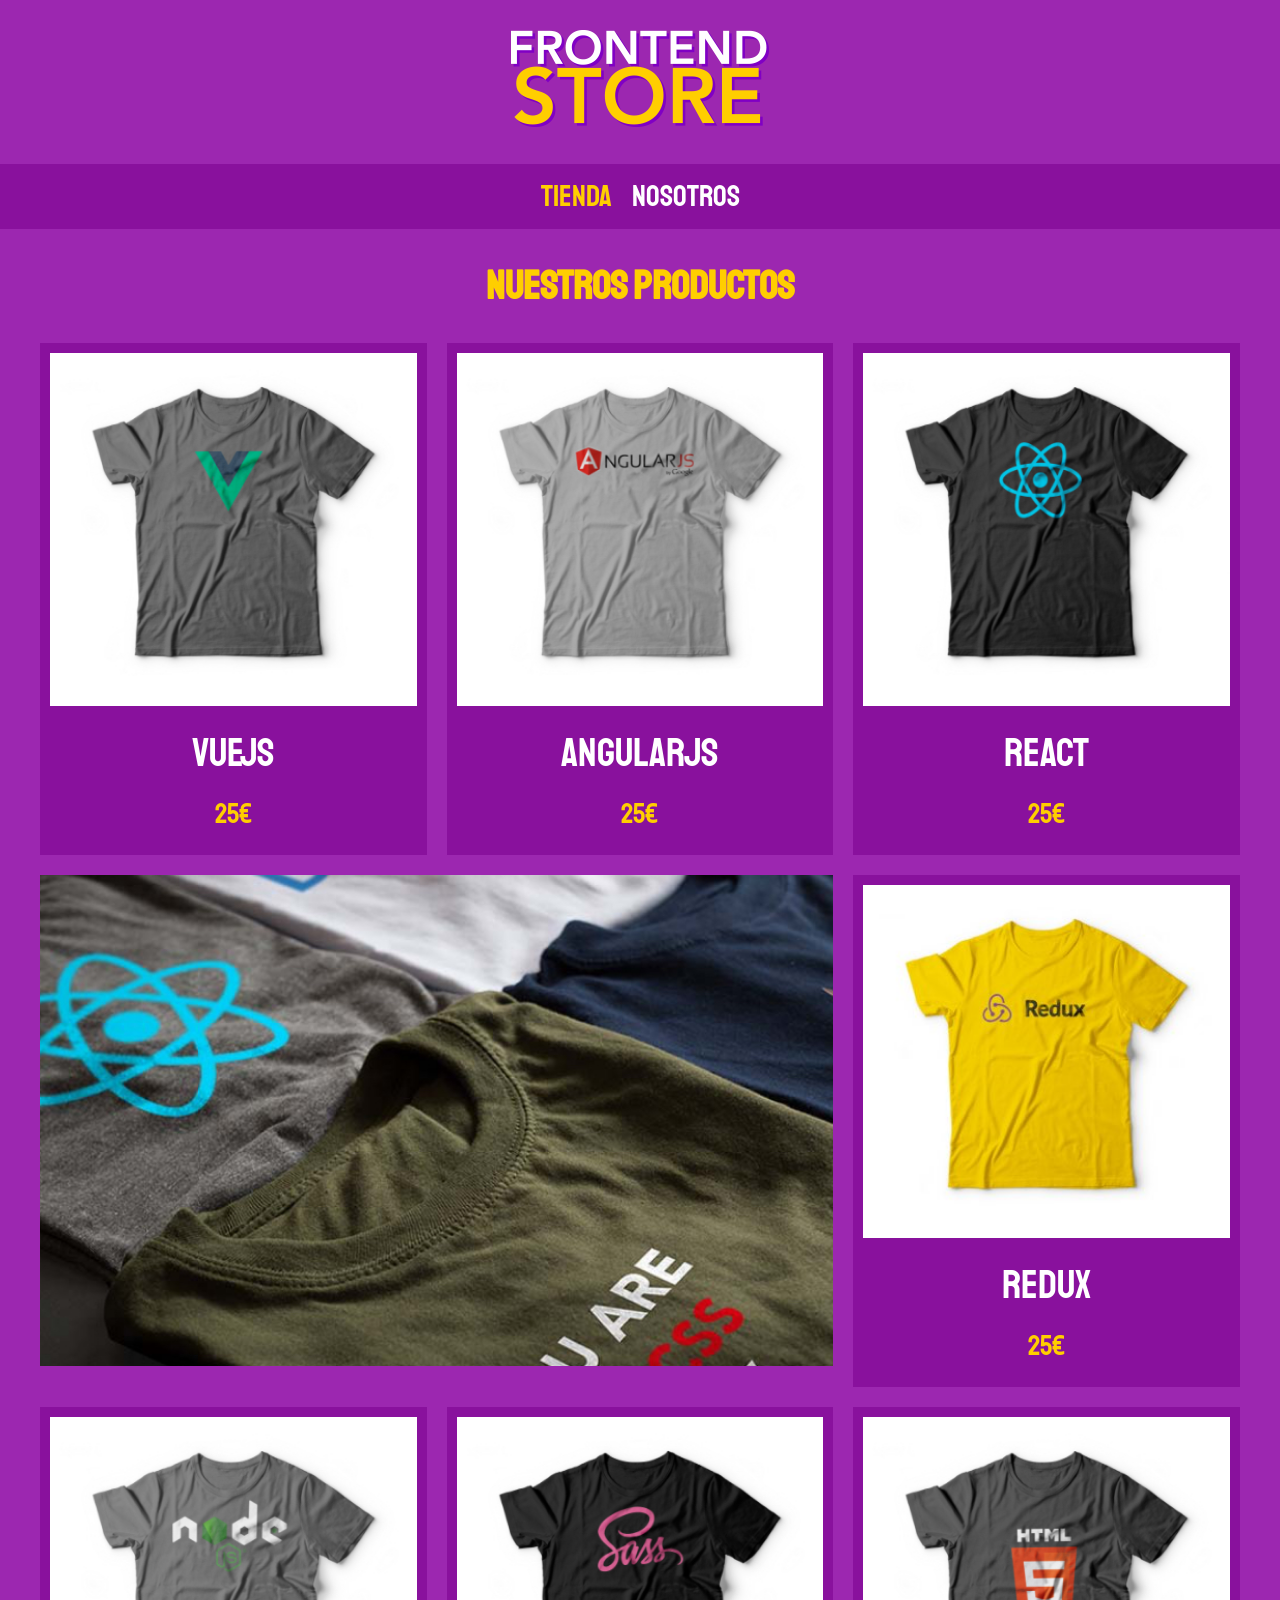
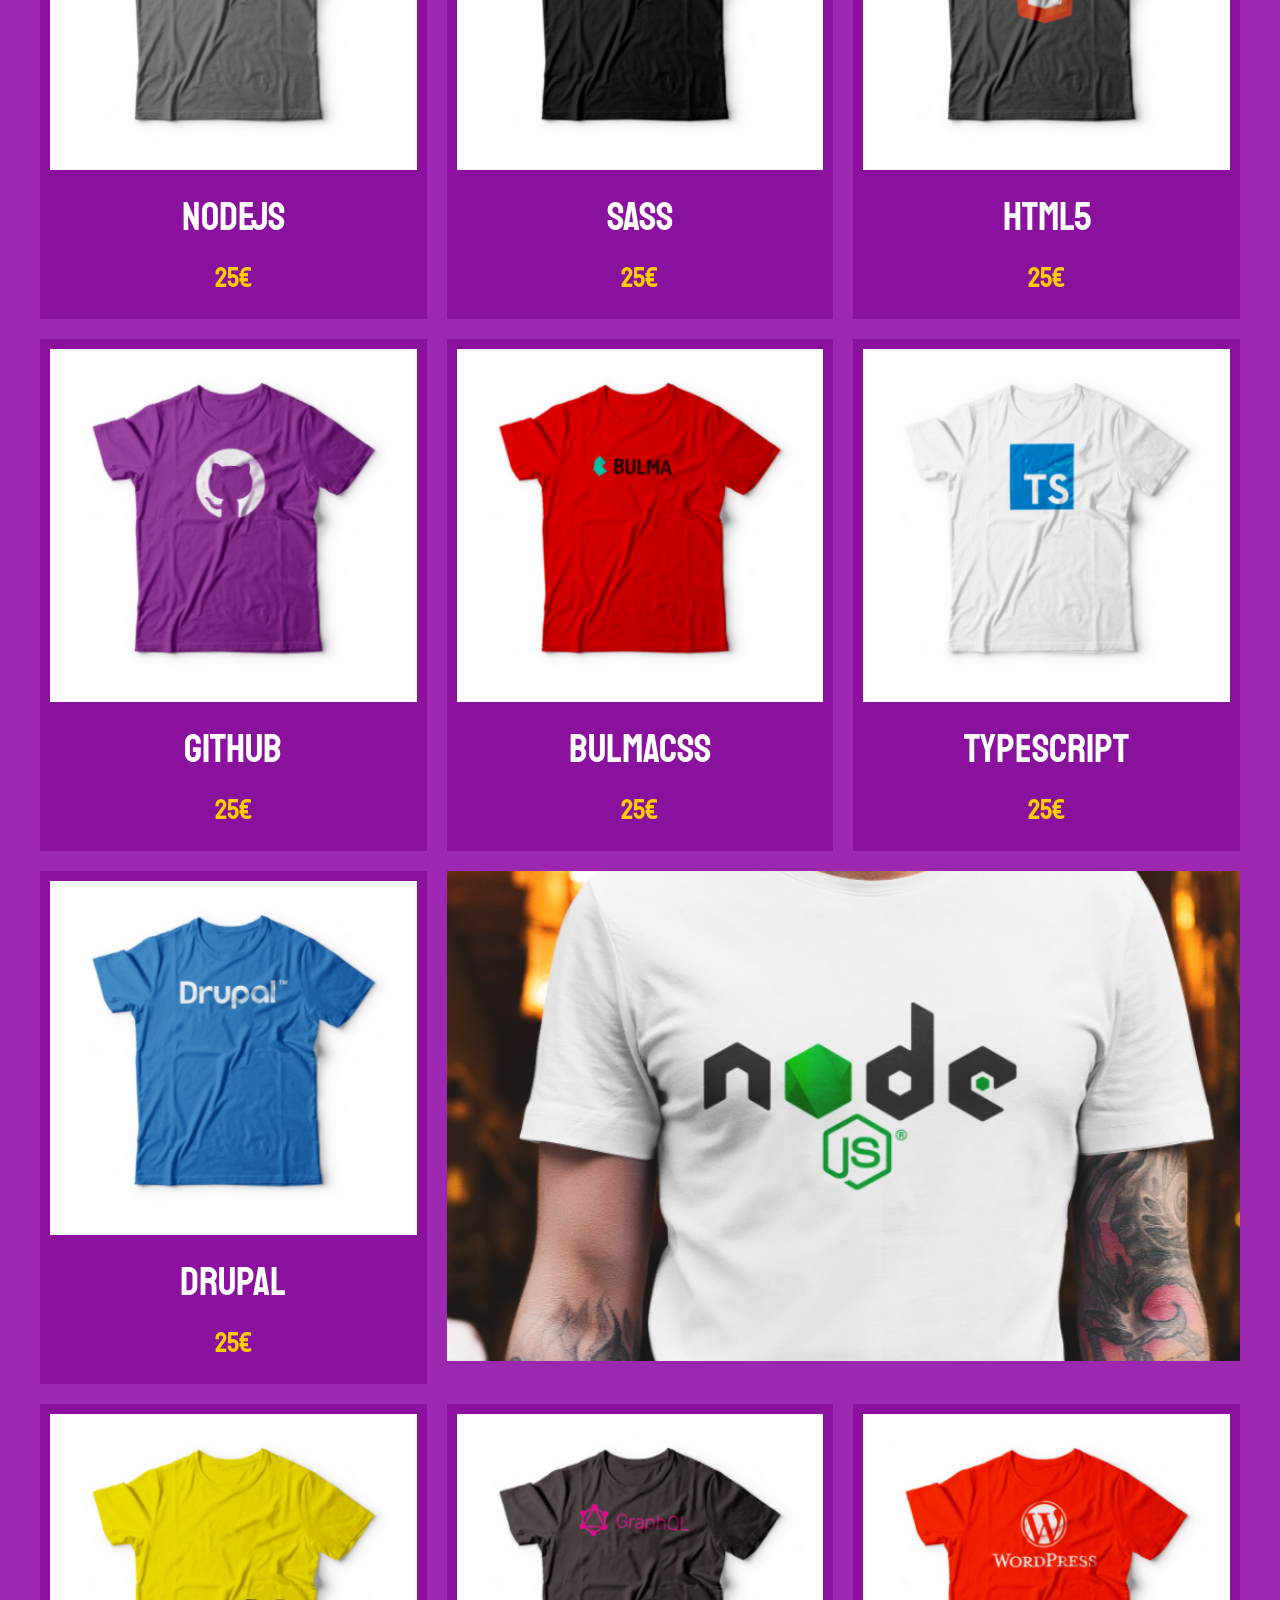
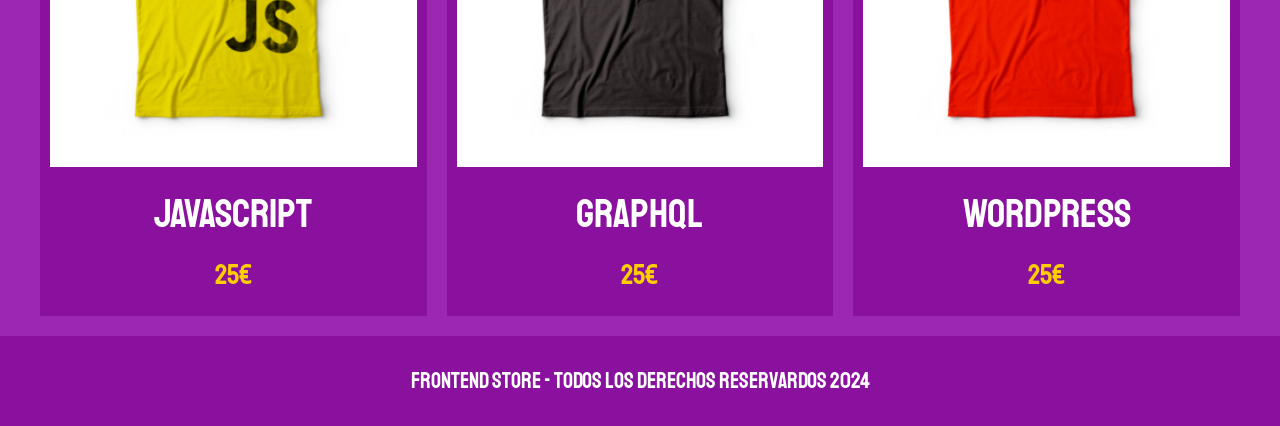
<file: index.html>
<!DOCTYPE html>
<html lang="en">

<head>
    <meta charset="UTF-8">
    <meta name="viewport" content="width=device-width, initial-scale=1.0">
    <link rel="stylesheet" href="css/normalize.css">
    <link rel="stylesheet" href="css/styles.css">
    <title>Frontend Store</title>
    <link rel="preconnect" href="https://fonts.googleapis.com">
    <link rel="preconnect" href="https://fonts.gstatic.com" crossorigin>
    <link href="https://fonts.googleapis.com/css2?family=Staatliches&display=swap" rel="stylesheet">
</head>

<body>
    <header class="header">
        <a href="index.html">
            <img class="header__logo" src="img/logo.png" alt="Logotipo">
        </a>
    </header>
    <nav class="navegacion">
        <a class="navegacion__enlace navegacion__enlace--activo" href="index.html">Tienda</a>
        <a class="navegacion__enlace" href="nosotros.html">Nosotros</a>
    </nav>
    <main class="contenedor">
        <h1>Nuestros productos</h1>

        <div class="grid">
            <div class="producto">
                <a href="producto.html">
                    <img class="producto__imagen" src="img/1.jpg" alt="imagen camisa">
                    <div class="producto__informacion">
                        <p class="producto__nombre">VueJS</p>
                        <P class="producto__precio">25€</P>
                    </div>
                </a>
            </div> <!-- fin producto  -->
            <div class="producto">
                <a href="producto.html">
                    <img class="producto__imagen" src="img/2.jpg" alt="imagen camisa">
                    <div class="producto__informacion">
                        <p class="producto__nombre">AngularJS</p>
                        <P class="producto__precio">25€</P>
                    </div>
                </a>
            </div> <!-- fin producto  -->
            <div class="producto">
                <a href="producto.html">
                    <img class="producto__imagen" src="img/3.jpg" alt="imagen camisa">
                    <div class="producto__informacion">
                        <p class="producto__nombre">React</p>
                        <P class="producto__precio">25€</P>
                    </div>
                </a>
            </div> <!-- fin producto  -->
            <div class="producto">
                <a href="producto.html">
                    <img class="producto__imagen" src="img/4.jpg" alt="imagen camisa">
                    <div class="producto__informacion">
                        <p class="producto__nombre">Redux</p>
                        <P class="producto__precio">25€</P>
                    </div>
                </a>
            </div> <!-- fin producto  -->
            <div class="producto">
                <a href="producto.html">
                    <img class="producto__imagen" src="img/5.jpg" alt="imagen camisa">
                    <div class="producto__informacion">
                        <p class="producto__nombre">NodeJS</p>
                        <P class="producto__precio">25€</P>
                    </div>
                </a>
            </div> <!-- fin producto  -->
            <div class="producto">
                <a href="producto.html">
                    <img class="producto__imagen" src="img/6.jpg" alt="imagen camisa">
                    <div class="producto__informacion">
                        <p class="producto__nombre">SASS</p>
                        <P class="producto__precio">25€</P>
                    </div>
                </a>
            </div> <!-- fin producto  -->
            <div class="producto">
                <a href="producto.html">
                    <img class="producto__imagen" src="img/7.jpg" alt="imagen camisa">
                    <div class="producto__informacion">
                        <p class="producto__nombre">HTML5</p>
                        <P class="producto__precio">25€</P>
                    </div>
                </a>
            </div> <!-- fin producto  -->
            <div class="producto">
                <a href="producto.html">
                    <img class="producto__imagen" src="img/8.jpg" alt="imagen camisa">
                    <div class="producto__informacion">
                        <p class="producto__nombre">Github</p>
                        <P class="producto__precio">25€</P>
                    </div>
                </a>
            </div> <!-- fin producto  -->
            <div class="producto">
                <a href="producto.html">
                    <img class="producto__imagen" src="img/9.jpg" alt="imagen camisa">
                    <div class="producto__informacion">
                        <p class="producto__nombre">BulmaCSS</p>
                        <P class="producto__precio">25€</P>
                    </div>
                </a>
            </div> <!-- fin producto  -->
            <div class="producto">
                <a href="producto.html">
                    <img class="producto__imagen" src="img/10.jpg" alt="imagen camisa">
                    <div class="producto__informacion">
                        <p class="producto__nombre">TypeScript</p>
                        <P class="producto__precio">25€</P>
                    </div>
                </a>
            </div> <!-- fin producto  -->
            <div class="producto">
                <a href="producto.html">
                    <img class="producto__imagen" src="img/11.jpg" alt="imagen camisa">
                    <div class="producto__informacion">
                        <p class="producto__nombre">Drupal</p>
                        <P class="producto__precio">25€</P>
                    </div>
                </a>
            </div> <!-- fin producto  -->
            <div class="producto">
                <a href="producto.html">
                    <img class="producto__imagen" src="img/12.jpg" alt="imagen camisa">
                    <div class="producto__informacion">
                        <p class="producto__nombre">JavaScript</p>
                        <P class="producto__precio">25€</P>
                    </div>
                </a>
            </div> <!-- fin producto  -->
            <div class="producto">
                <a href="producto.html">
                    <img class="producto__imagen" src="img/13.jpg" alt="imagen camisa">
                    <div class="producto__informacion">
                        <p class="producto__nombre">GraphQL</p>
                        <P class="producto__precio">25€</P>
                    </div>
                </a>
            </div> <!-- fin producto  -->
            <div class="producto">
                <a href="producto.html">
                    <img class="producto__imagen" src="img/14.jpg" alt="imagen camisa">
                    <div class="producto__informacion">
                        <p class="producto__nombre">WordPress</p>
                        <P class="producto__precio">25€</P>
                    </div>
                </a>
            </div> <!-- fin producto  -->
            <div class="grafico grafico--camisas">
                <img class="grafico__imagen" src="img/grafico1.jpg" alt="grafico camisas">
            </div>
            <div class="grafico grafico--node">
                <img class="grafico__imagen" src="img/grafico2.jpg" alt="grafico node">
            </div>
        </div> <!-- fin grid  -->
    </main>

    <footer class="footer">
        <p class="footer__texto">FrontEnd Store - Todos los derechos Reservardos 2024</p>
    </footer>
</body>

</html>
</file>
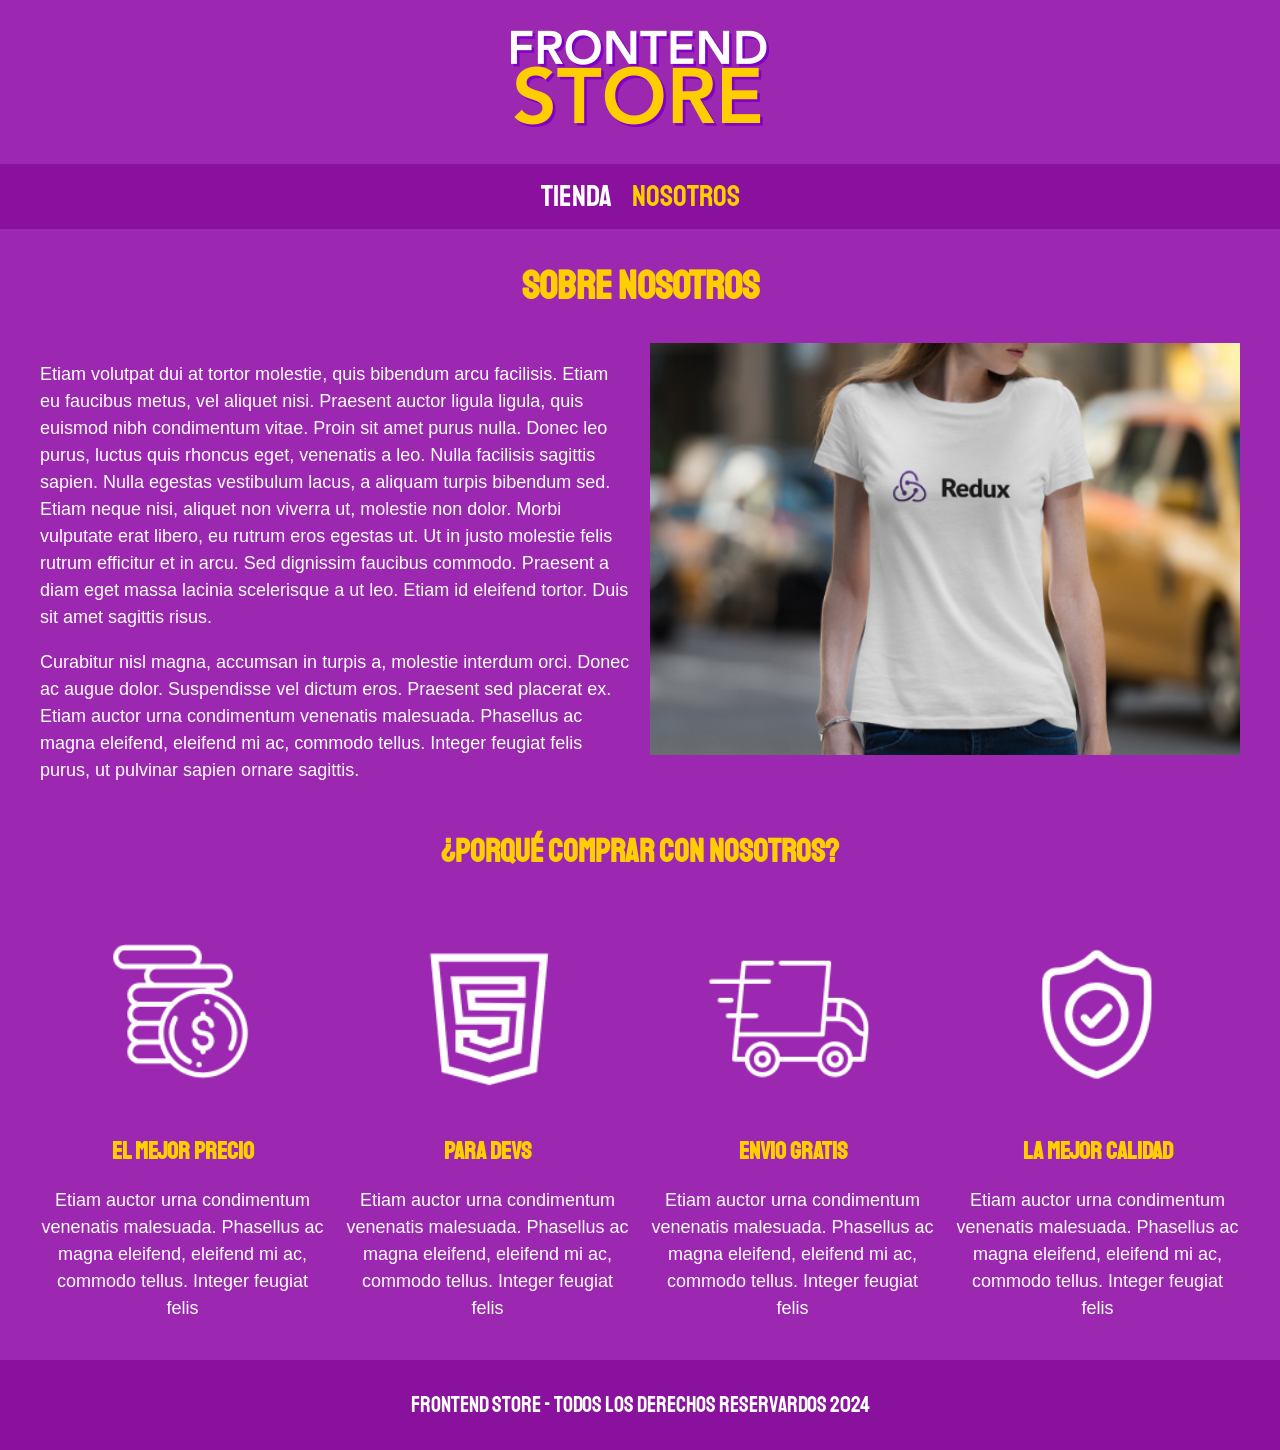
<file: nosotros.html>
<!DOCTYPE html>
<html lang="en">
<head>
    <meta charset="UTF-8">
    <meta name="viewport" content="width=device-width, initial-scale=1.0">
    <link rel="stylesheet" href="css/normalize.css">
    <link rel="stylesheet" href="css/styles.css">
    <title>Frontend Store</title>
    <link rel="preconnect" href="https://fonts.googleapis.com">
    <link rel="preconnect" href="https://fonts.gstatic.com" crossorigin>
    <link href="https://fonts.googleapis.com/css2?family=Staatliches&display=swap" rel="stylesheet">
</head>
<body>
    <header class = "header">
        <a href="index.html">
            <img class = "header__logo" src="img/logo.png" alt="Logotipo">
        </a>
    </header>
    <nav class = "navegacion">
        <a class = "navegacion__enlace" href="index.html">Tienda</a>
        <a class = "navegacion__enlace navegacion__enlace--activo" href="nosotros.html">Nosotros</a>
    </nav>
</body>
<main class = "contenedor">
    <h1>SOBRE NOSOTROS</h1>
    <div class = "nosotros">
        <div class = "nosotros__contenido">
            <p>
                Etiam volutpat dui at tortor molestie, quis bibendum arcu facilisis. Etiam eu faucibus metus, vel aliquet nisi. Praesent auctor ligula ligula, quis euismod nibh condimentum vitae. Proin sit amet purus nulla. Donec leo purus, luctus quis rhoncus eget, venenatis a leo. Nulla facilisis sagittis sapien. Nulla egestas vestibulum lacus, a aliquam turpis bibendum sed. Etiam neque nisi, aliquet non viverra ut, molestie non dolor. Morbi vulputate erat libero, eu rutrum eros egestas ut. Ut in justo molestie felis rutrum efficitur et in arcu. Sed dignissim faucibus commodo. Praesent a diam eget massa lacinia scelerisque a ut leo. Etiam id eleifend tortor. Duis sit amet sagittis risus.
            </p>
            <p>
                Curabitur nisl magna, accumsan in turpis a, molestie interdum orci. Donec ac augue dolor. Suspendisse vel dictum eros. Praesent sed placerat ex. Etiam auctor urna condimentum venenatis malesuada. Phasellus ac magna eleifend, eleifend mi ac, commodo tellus. Integer feugiat felis purus, ut pulvinar sapien ornare sagittis. 
            </p>
        </div>
        <img class="nosotros__img" src="img/nosotros.jpg" alt="imagen nosotros">
    </div>

    <section class = "contenedor comprar">
        <h2 class = "comprar__titulo">¿Porqué comprar con nosotros?</h1>
        <div class = "bloques">
            <div class="bloque">
                <img class = "bloque__imagen" src="img/icono_1.png" alt="porque comprar">
                <h3 class = "bloque__titulo"> El Mejor Precio</h3>
                <p>Etiam auctor urna condimentum venenatis malesuada. Phasellus ac magna eleifend, eleifend mi ac, commodo tellus. Integer feugiat felis</p>
            </div> <!--.bloque-->

            <div class="bloque">
                <img class = "bloque__imagen" src="img/icono_2.png" alt="porque comprar">
                <h3 class = "bloque__titulo"> Para Devs</h3>
                <p>Etiam auctor urna condimentum venenatis malesuada. Phasellus ac magna eleifend, eleifend mi ac, commodo tellus. Integer feugiat felis</p>
            </div> <!--.bloque-->

            <div class="bloque">
                <img class = "bloque__imagen" src="img/icono_3.png" alt="porque comprar">
                <h3 class = "bloque__titulo"> Envio Gratis</h3>
                <p>Etiam auctor urna condimentum venenatis malesuada. Phasellus ac magna eleifend, eleifend mi ac, commodo tellus. Integer feugiat felis</p>
            </div>  <!--.bloque-->

            <div class="bloque">
                <img class = "bloque__imagen" src="img/icono_4.png" alt="porque comprar">
                <h3 class = "bloque__titulo">La Mejor Calidad</h3>
                <p>Etiam auctor urna condimentum venenatis malesuada. Phasellus ac magna eleifend, eleifend mi ac, commodo tellus. Integer feugiat felis</p>
            </div> <!--.bloque-->
        </div> <!--.bloques-->
    </section>
</main>

<footer class = "footer">
    <p class = "footer__texto">FrontEnd Store - Todos los derechos Reservardos 2024</p>
</footer>
</html>
</file>
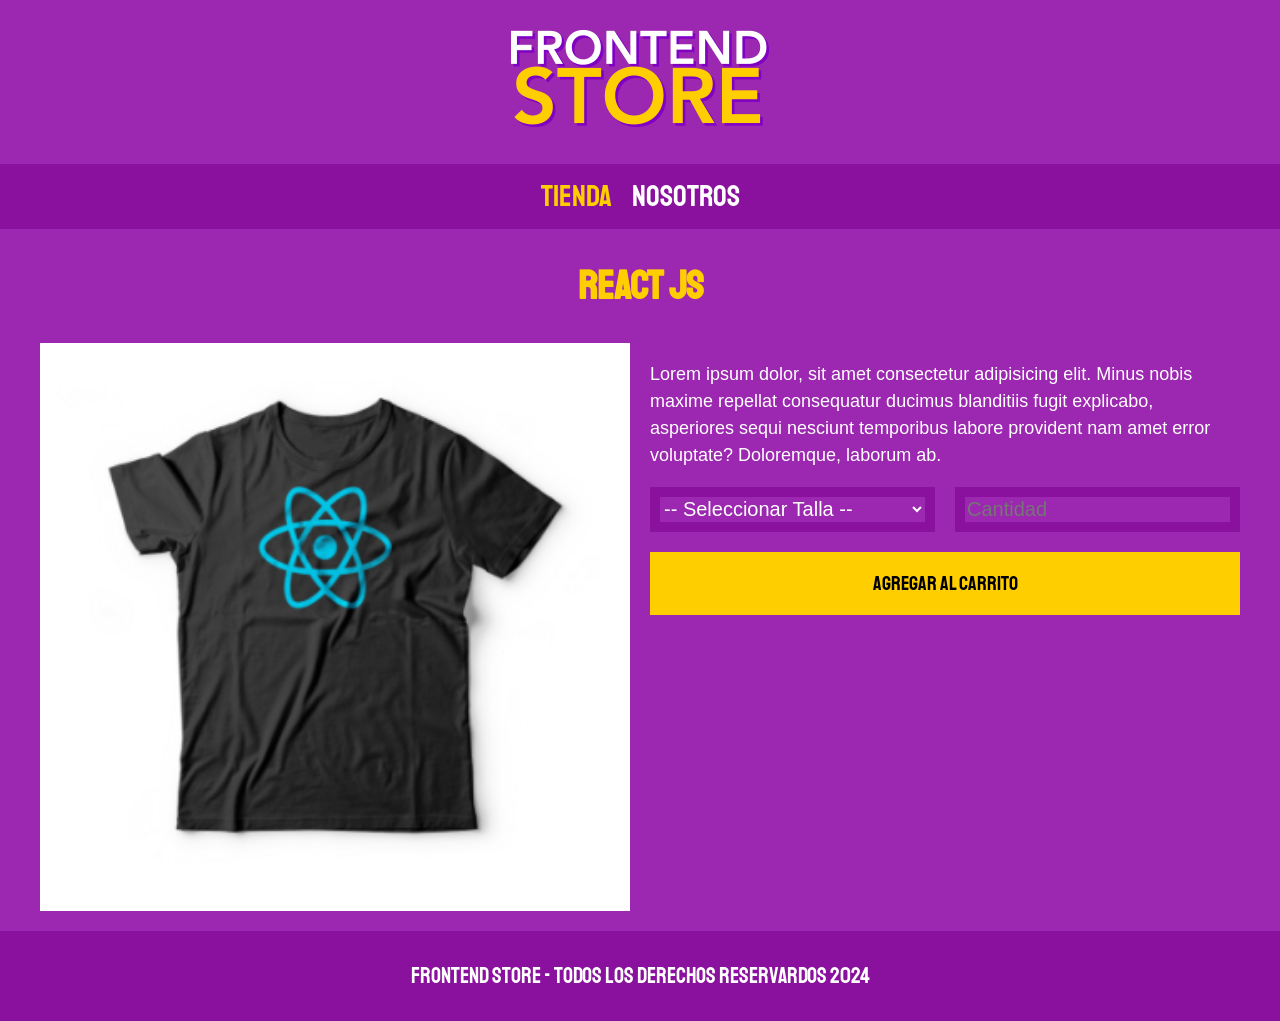
<file: producto.html>
<!DOCTYPE html>
<html lang="en">
<head>
    <meta charset="UTF-8">
    <meta name="viewport" content="width=device-width, initial-scale=1.0">
    <link rel="stylesheet" href="css/normalize.css">
    <link rel="stylesheet" href="css/styles.css">
    <title>Frontend Store</title>
    <link rel="preconnect" href="https://fonts.googleapis.com">
    <link rel="preconnect" href="https://fonts.gstatic.com" crossorigin>
    <link href="https://fonts.googleapis.com/css2?family=Staatliches&display=swap" rel="stylesheet">
</head>
<body>
    <header class = "header">
        <a href="index.html">
            <img class = "header__logo" src="img/logo.png" alt="Logotipo">
        </a>
    </header>
    <nav class = "navegacion">
        <a class = "navegacion__enlace navegacion__enlace--activo" href="index.html">Tienda</a>
        <a class = "navegacion__enlace" href="nosotros.html">Nosotros</a>
    </nav>
</body>
<main class = "contenedor">
    <h1>React JS</h1>
    <div class = "camisa">
        <img class = "camisa__imagen" src="img/3.jpg" alt="Imagen del producto">

        <div class = "camisa__contenido">
            <p>Lorem ipsum dolor, sit amet consectetur adipisicing elit. Minus nobis maxime repellat consequatur ducimus blanditiis fugit explicabo, asperiores sequi nesciunt temporibus labore provident nam amet error voluptate? Doloremque, laborum ab.</p>
            <form class="formulario">
                <select class = "formulario__campo">
                    <option disabled selected>-- Seleccionar Talla --</option>
                    <option>S</option>
                    <option>M</option>
                    <option>L</option>
                </select>
                <input class = "formulario__campo"type="number" placeholder="Cantidad" min="1">
                <input class = "formulario__submit" type="submit" value="Agregar al Carrito">
            </form>
        </div>
    </div>
</main>

<footer class = "footer">
    <p class = "footer__texto">FrontEnd Store - Todos los derechos Reservardos 2024</p>
</footer>
</html>
</file>
<file: css/styles.css>
:root {
    --primario: #9c27b0;
    --primarioOscuro: #89119d;
    --secundario: #FFCE00;
    --secundarioOscuro: #e6b800;
    --blanco: #FFF;
    --negro: #000;

    --fuentePrincipal: 'Staatliches', cursive;
}

/* apply a natural box layout model to all elements, but allowing components to change */
html {
  box-sizing: border-box;
  font-size: 62.5%;
}
*, *:before, *:after {
  box-sizing: inherit;
}

/*Globales */

img {
    width: 100%;
}

body {
    background-color: var(--primario);
    font-size: 1.6rem;
    line-height: 1.5;
}

p {
    font-size: 1.8rem;
    font-family: Arial, Helvetica, sans-serif;
    color: var(--blanco);
}

a {
    text-decoration: none;
}

img {
    max-width: 100%
}

.contenedor {
    max-width: 120rem;
    margin: 0 auto; 
}

h1, h2, h3 {
    text-align: center;
    color: var(--secundario);
    font-family: var(--fuentePrincipal)
}

h1 {font-size: 4rem;}
h2 {font-size: 3.2rem;}
h3 {font-size: 2.4rem;}

/* header */

.header {
    display: flex;
    justify-content: center;
}

.header__logo {
    margin: 3rem 0;
}

/*navegación */
.navegacion {
    background-color: var(--primarioOscuro);
    padding: 1rem 0;
    display: flex;
    justify-content: center;
    gap: 2rem;
}

.navegacion__enlace {
    font-family: var(--fuentePrincipal);
    color: var(--blanco);
    font-size: 3rem;
}
.navegacion__enlace--activo,
.navegacion__enlace:hover {
    color: var(--secundario);
}
/** GRID **/
.grid {
    display: grid;
    grid-template-columns: repeat(2, 1fr);
    gap: 2rem;
}
@media (min-width: 768px){
    .grid{
        grid-template-columns: repeat(3, 1fr);
    }
}
/*PRODUCTOS */

.producto {
    background-color: var(--primarioOscuro);
    padding: 1rem;
}
.producto__nombre {
    font-size: 4rem;
}
.producto__precio {
    font-size: 2.8rem;
    color: var(--secundario);
}

.producto__nombre, .producto__precio {
    font-family: var(--fuentePrincipal);
    margin: 1rem 0; 
    text-align: center;
}
/*GRAFICOS*/

.grafico {
    min-height: 30rem;
}

.grafico--camisas {
    grid-row: 2 / 3;
    grid-column: 1 / 3;
}

.grafico--node {
    grid-row: 7 / 8;
    grid-column: 1 / 3;
}


@media (min-width: 768px){
    .grafico--camisas {
        grid-row: 2 / 3;
        grid-column: 1 / 3;
    }
    .grafico--node {
        grid-row: 5 / 6;
        grid-column: 2 / 4;
    }
       
}
/*footer*/

.footer {
    background-color: var(--primarioOscuro);
    padding: 1rem 0; 
    margin-top: 2rem; 
}
.footer__texto{
    text-align: center;
    font-family: var(--fuentePrincipal);
    font-size: 2.2rem;
    line-height: 1.2;
}

/*SOBRE NOSOTROS+++++++++++++++++++++++++++++++++++++++*/
.nosotros {
    display: grid;
    grid-template-rows: repeat(2, auto);
}
@media (min-width: 768px){
    .nosotros {
        grid-template-columns: repeat(2, 1fr);
        column-gap: 2rem;
    }
    
}

.nosotros__img {
    grid-row: 1/2;
    width: 100%;
}

@media (min-width: 768px){
    .nosotros__img 
    {
        grid-column: 2/3;
    }
}

/** Bloques **/
.bloques {
    display: grid;
    grid-template-columns: repeat(2, 1fr);
    gap: 2rem;
}

@media (min-width: 768px){
    .bloques {
        display: grid;
        grid-template-columns: repeat(4, 1fr);
        gap: 2rem;
    }
}

.bloque {
    text-align: center;
}

.bloque__titulo {
    margin: 0;
}

/** Pagina del Producto **/
 @media (min-width: 768px){
    .camisa{
        display: grid; 
        grid-template-columns: repeat(2,1fr);
        column-gap: 2rem; 
    }
 }

 .formulario {
    display: grid;
    grid-template-columns: repeat(2,1fr);
    gap: 2rem;
 }

 .formulario__campo {
    border-color: var(--primarioOscuro);
    border-width: 1rem;
    border-style: solid;
    background-color: transparent;
    color: var(--blanco);
    font-size: 2rem;
    font-family: Arial, Helvetica, sans-serif;
 }

 .formulario__submit {
    background-color: var(--secundario);
    border: none; 
    font-size: 2rem;
    font-family: var(--fuentePrincipal);
    padding: 2rem;
    transition: background-color 0.3s ease;
    grid-column: 1/3;
 }

 .formulario__submit:hover{
    cursor: pointer; 
    background-color: var(--secundarioOscuro);

 }
</file>
